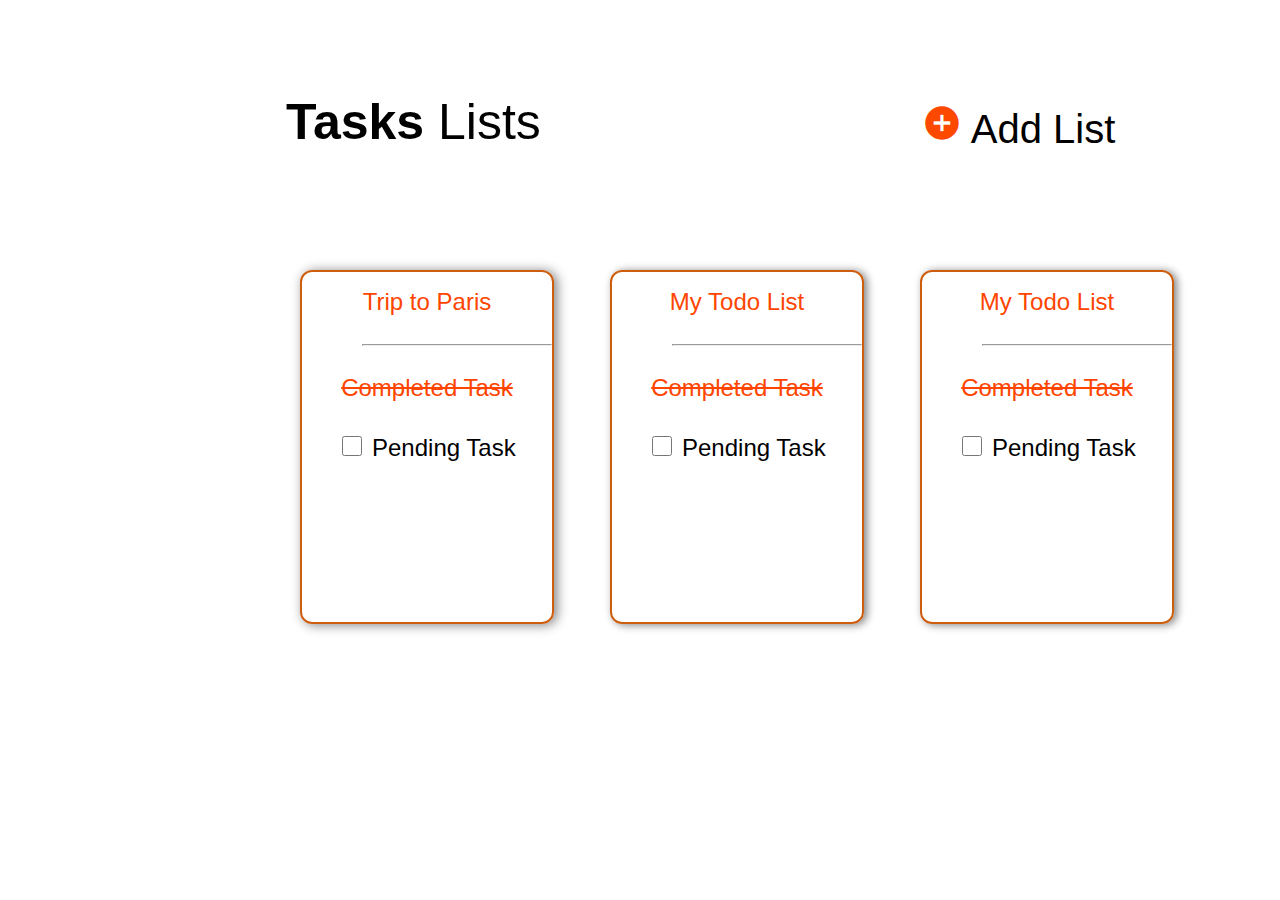
<file: index.html>
<!DOCTYPE html>
<html lang="en">
<head>
    <meta charset="UTF-8">
    <meta http-equiv="X-UA-Compatible" content="IE=edge">
    <meta name="viewport" content="width=device-width, initial-scale=1.0">
    <title>Document</title>
    <link rel="stylesheet" href="./index.css">
    <link href="https://fonts.googleapis.com/icon?family=Material+Icons"  rel="stylesheet">
</head>
<body>
    <div class="one">
        <span class="first"><span class="firsts">Tasks   <span class="firstss"> Lists</span></span>
        <span class="second">
            <a href="./index2.html">
            <span class="material-icons-outlined">add_circle</span></a>
                <span class="icon">Add List</span>
            </span>
        </div>
        <div class="grid">
            <div class="grid1">
               <a href="./index3.html" style="color: orangered;"> Trip to Paris </a><br><hr style="width: 75%; position: relative; left: 12%;">
                <div class="gs">Completed Task</div>
                <div class="col"><input type="checkbox"> Pending Task</div>
            </div>
            <div class="grid2">
                    My Todo List <br><hr style="width: 75%; position: relative; left: 12%;">
                <div class="gs">Completed Task</div>
                <div class="col"><input type="checkbox"> Pending Task</div>
            </div>
            <div class="grid3">
                    My Todo List <br><hr style="width: 75%; position: relative; left: 12%;">
                <div class="gs">Completed Task</div>
                <div class="col"><input type="checkbox"> Pending Task</div>
            </div>
        </div>
        
        <div class="grid-main">
            <div class="grid-1"> 
               <a href="./index3.html"> Trip to paris </a>
            </div>
            <div class="grid-2"> 
                My Todo List 2
            </div>
            <div class="grid-3"> 
                My Todo List 3
            </div>
            <div class="grid-4"> 
                My Todo List 4
            </div>
            <div class="grid-5"> 
                My Todo List 5
            </div>
        </div>
</body>
</html>
</file>
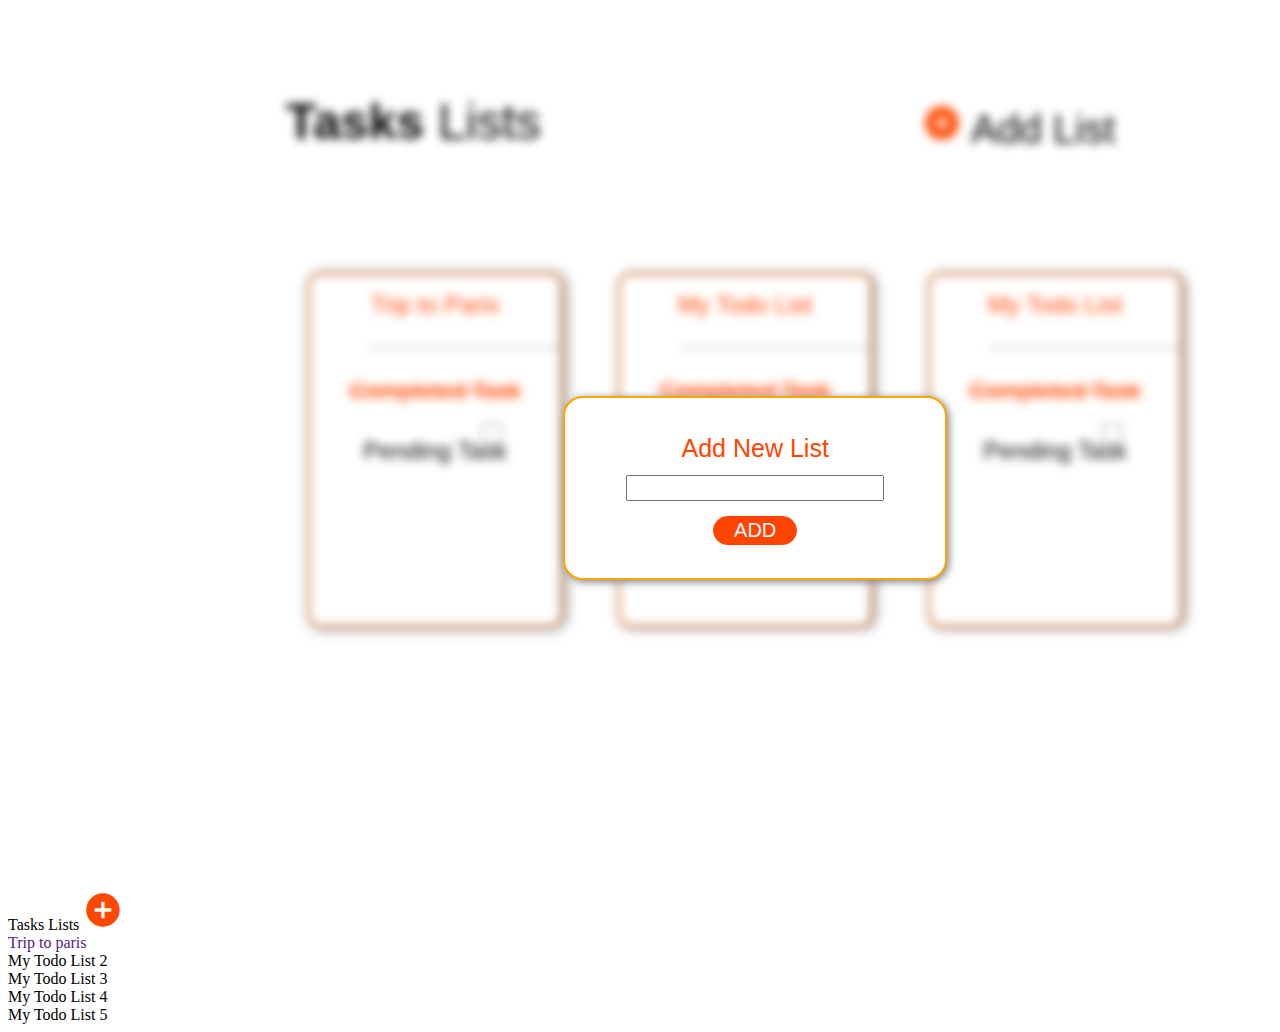
<file: index2.html>
<!DOCTYPE html>
<html lang="en">
<head>
    <meta charset="UTF-8">
    <meta http-equiv="X-UA-Compatible" content="IE=edge">
    <meta name="viewport" content="width=device-width, initial-scale=1.0">
    <title>Document</title>
    <link rel="stylesheet" href="./index2.css">
    <link href="https://fonts.googleapis.com/icon?family=Material+Icons"  rel="stylesheet">
</head>
<body>
    <div class="blur">
        <div class="one">
        <span class="first"><span class="firsts">Tasks   <span class="firstss"> Lists</span></span>
        <span class="second">
        <a href="./index2.html">
        <span class="material-icons-outlined">add_circle</span></a>
            <span class="icon">Add List</span>
        </span>
        </div>
        <div class="grid">
            <div class="grid1">
            Trip to Paris <br><hr style="width: 75%; position: relative; left: 12%;">
            <div class="gs">Completed Task</div>
            <div class="col"><input type="checkbox"> Pending Task</div>
            </div>
            <div class="grid2">
                My Todo List <br><hr style="width: 75%; position: relative; left: 12%;">
            <div class="gs">Completed Task</div>
            <div class="col"><input type="checkbox"> Pending Task</div>
            </div>
            <div class="grid3">
                My Todo List <br><hr style="width: 75%; position: relative; left: 12%;">
            <div class="gs">Completed Task</div>
            <div class="col"><input type="checkbox"> Pending Task</div>
            </div>
            </div>
</div>
<div class="blur11">
    <span class="todo">
        <span class="todo1">Tasks   <span class="todo2"> Lists</span></span></span>
    <span class="todo3">
        <a href="./index2.html">
        <span class="material-icons-outlined">add_circle</span></a>
        </span>
<div class="grid-main">
    <div class="grid-1"> 
       <a href=""> Trip to paris </a>
    </div>
    <div class="grid-2"> 
        My Todo List 2
    </div>
    <div class="grid-3"> 
        My Todo List 3
    </div>
    <div class="grid-4"> 
        My Todo List 4
    </div>
    <div class="grid-5"> 
        My Todo List 5
    </div>
</div></div>

        <div class="popup">
            Add New List <br>
            <input type="text"><br>
           <div class="add"><button>ADD</button></div>
        </div>
</body>
</html>
</file>
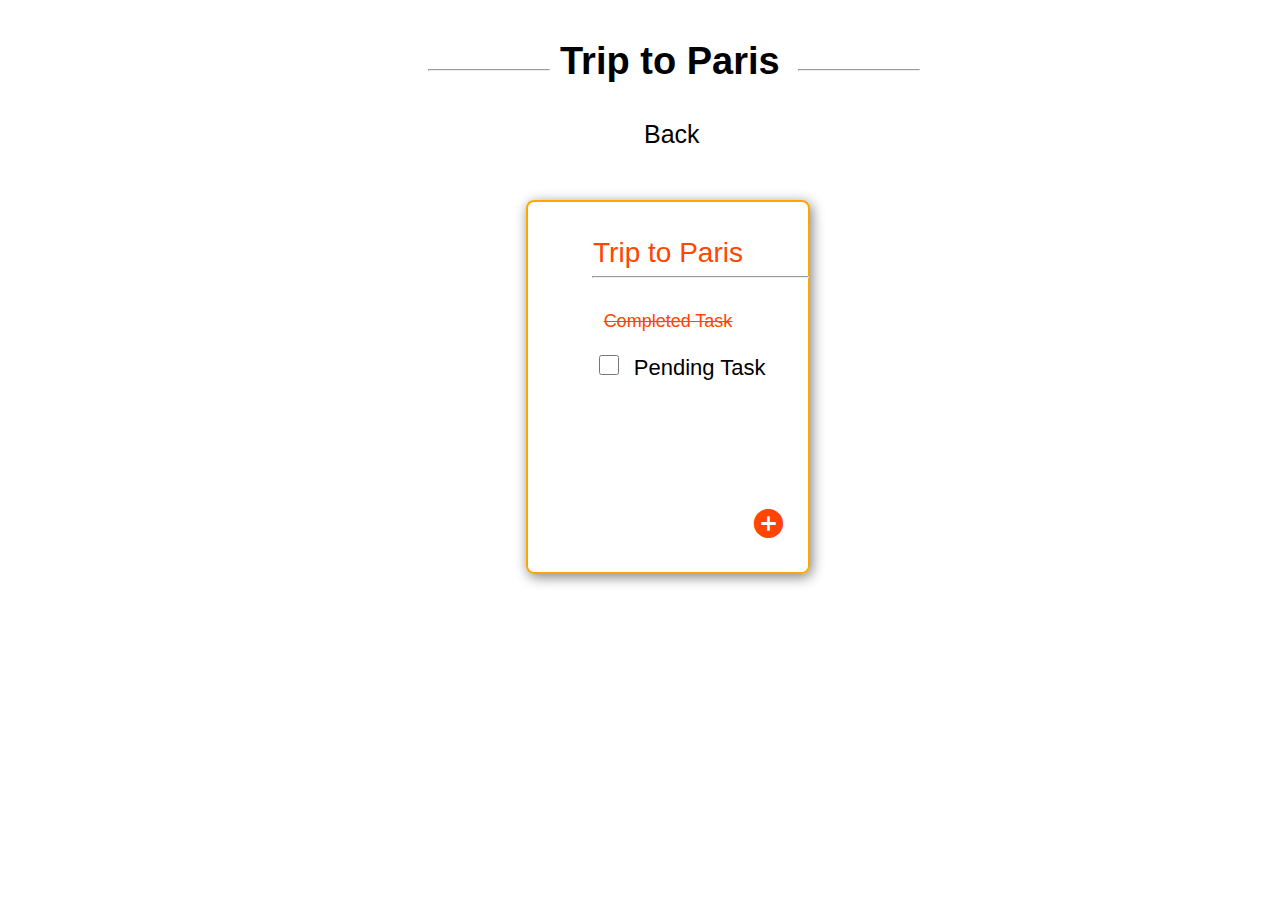
<file: index3.html>
<!DOCTYPE html>
<html lang="en">
<head>
    <meta charset="UTF-8">
    <meta http-equiv="X-UA-Compatible" content="IE=edge">
    <meta name="viewport" content="width=device-width, initial-scale=1.0">
    <title>Document</title>
    <link rel="stylesheet" href="./index3.css">
    <link href="https://fonts.googleapis.com/icon?family=Material+Icons"
    rel="stylesheet">
</head>
<body>
    <div class="one">
        <hr class="hr1"> Trip to Paris <hr class="hr2">
    </div>
        <div class="icon"><a style="color: orangered;" href="./index.html">
            <span class="material-icons" style="font-size: 35px;">arrow_circle_left</span><span class="back"> Back </a></span>
        </div>
    <div class="two">
        <div class="trip">Trip to Paris</div><hr class="hr3">
        <div class="task">Completed Task</div>
        <div class="task2"><input type="checkbox">&nbsp; Pending Task</div>
        <div class="last">
            <a href="./index4.html">
            <span class="material-icons" style="font-size: 35px;">add_circle</span>
        </a>
        </div>
        
    </div>
</body>
</html>
</file>
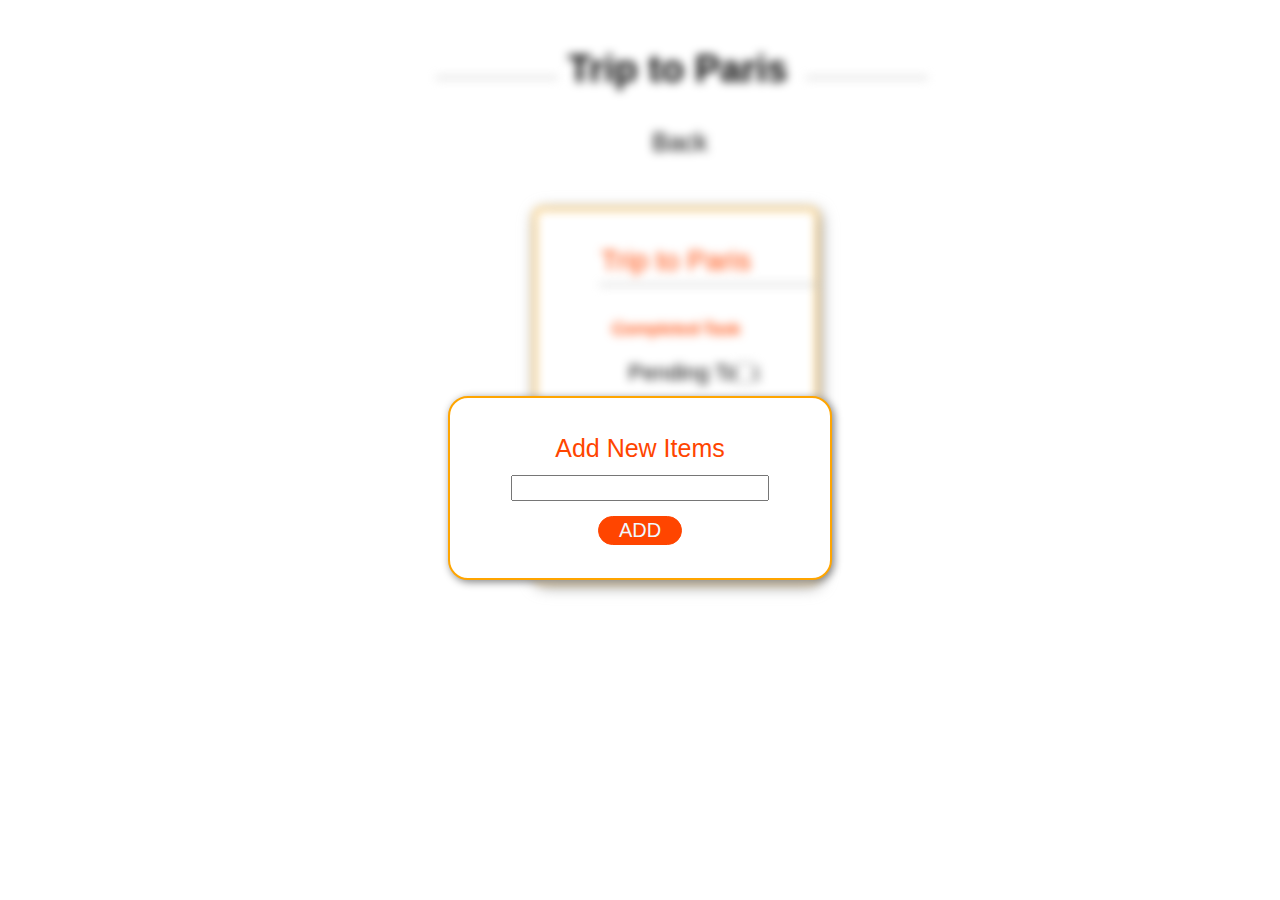
<file: index4.html>
<!DOCTYPE html>
<html lang="en">
<head>
    <meta charset="UTF-8">
    <meta http-equiv="X-UA-Compatible" content="IE=edge">
    <meta name="viewport" content="width=device-width, initial-scale=1.0">
    <title>Document</title>
    <link rel="stylesheet" href="./index4.css">
    <link href="https://fonts.googleapis.com/icon?family=Material+Icons"
    rel="stylesheet">
</head>
<body>
    <div class="main">
        <div class="one">
            <hr class="hr1"> Trip to Paris <hr class="hr2">
        </div>
            <div class="icon"><a style="color: orangered;" href="./index.html">
                <span class="material-icons" style="font-size: 35px;">arrow_circle_left</span><span class="back"> Back </a></span>
            </div>
        <div class="two">
            <div class="trip">Trip to Paris</div><hr class="hr3">
            <div class="task">Completed Task</div>
            <div class="task2"><input type="checkbox">&nbsp; Pending Task</div>
            <div class="last">
                <span class="material-icons" style="font-size: 35px;">add_circle</span>
            </div>
        </div>
    </div>
    <div class="popup">
        Add New Items <br>
        <input type="text"><br>
       <div class="add"><button>ADD</button></div>
    </div>
</body>
</html>
</file>
<file: index.css>
.first{
    display: inline-flex;
    position: relative;
    top: 85px;
    left: 22%;
    font-size: 50px;
    font-family: 'Robot', sans-serif;
}
.grid-main{
    display: none;
}
.firsts{
    font-weight: 700;
}
.firstss{
    font-weight: 100;
    font-size: 50px;
}
.material-icons-outlined{
    font-family: 'Material Icons';
    font-style: normal;
    font-size: 40px;
    color: rgb(253, 72, 0);
}
a{
    text-decoration: none;
}
.second{
    font-size: 40px;
    position:relative;
    right: -85%;
    top: 10px;
}
.grid{
    display: grid;
    font-family: 'Robot', sans-serif;
    grid-template-columns: 60px 60px 60px;
    column-gap: 250px;
    position: absolute;
    top: 30%;
    left: 300px;
}
.grid1{
    border: 2px solid rgb(206, 94, 15);
    height: 350px;
    width: 250px;
    border-radius: 12px;
    text-align: center;
    color: orangered;
    font-size: 24px;
    line-height: 60px;
    box-shadow: +3px +1px 12px gray;
}
.grid2{
    border: 2px solid rgb(206, 94, 15);
    height: 350px;
    width: 250px;
    border-radius: 12px;
    text-align: center;
    color: orangered;
    font-size: 24px;
    line-height: 60px;
    box-shadow: 3px 1px 8px gray;
}
.grid3{
    border: 2px solid rgb(206, 94, 15);
    height: 350px;
    width: 250px;
    border-radius: 12px;
    text-align: center;
    color: orangered;
    font-size: 24px;
    line-height: 60px;
    box-shadow: 3px 1px 8px gray;
}
.gs{
    text-decoration: line-through;
}
.col{
    color: black;
}
input{
    height: 20px;
    width: 20px;
}
@media  (min-width:330px) and (max-width:725px)
{
    body{
        height: 550px;
        width: 300px;
        margin: 0;
    }
    .first{
        display: inline;
        position: relative;
        top: 38px;
        left: 4%;
        font-size: 35px;
        font-family: 'Segoe UI', Tahoma, Geneva, Verdana, sans-serif;
    }
    .firsts{
        font-weight: 700;
    }
    .firstss{
        font-weight: 100;
        font-size: 35px;
    }
    .material-icons-outlined{
        font-family: 'Material Icons';
        font-style: normal;
        font-size: 40px;
        color: rgb(253, 72, 0);
    }
    .second{
        font-size: 40px;
        position:relative;
        top: 10px;
        left: 7vw;
    }
    .icon{
        display: none;
    }
    .grid{
        display: none;
    }
    .grid-main{
        display: grid;
        font-family: 'Segoe UI', Tahoma, Geneva, Verdana, sans-serif;
        font-weight: 450;
        grid-template-columns: 60px;
        text-decoration: none;
        row-gap: 20px;
        position: absolute;
        top: 25%;
        left: 20px;
    }
    .grid-1{
        border: 1px solid rgb(179, 116, 0);
        border-radius: 8px;
        box-shadow: 3px 3px 5px gray;
        width: 210px;
        padding: 12px;
        /* height: 45px; */
    }
    .grid-2{
        border: 1px solid rgb(179, 116, 0);
        border-radius: 8px;
        box-shadow: 3px 3px 5px gray;
        width: 210px;
        padding: 12px;
    }
    .grid-3{
        border: 1px solid rgb(179, 116, 0);
        border-radius: 8px;
        box-shadow: 3px 3px 5px gray;
        width: 210px;
        padding: 12px;
    }
    .grid-4{
        border: 1px solid rgb(179, 116, 0);
        border-radius: 8px;
        box-shadow: 3px 3px 5px gray;
        width: 210px;
        padding: 12px;
    }
    .grid-5{
        border: 1px solid rgb(179, 116, 0);
        border-radius: 8px;
        box-shadow: 3px 3px 5px gray;
        width: 210px;
        padding: 12px;
    }
}
</file>
<file: index2.css>
.first{
    display: inline-flex;
    position: relative;
    top: 85px;
    left: 22%;
    font-size: 50px;
    font-family: 'Robot', sans-serif;
}
.firsts{
    font-weight: 700;
}
.firstss{
    font-weight: 100;
    font-size: 50px;
}
.material-icons-outlined{
    font-family: 'Material Icons';
    font-style: normal;
    font-size: 40px;
    color: rgb(253, 72, 0);
}
a{
    text-decoration: none;
}
.second{
    /* font-family: 'Segoe UI', Tahoma, Geneva, Verdana, sans-serif; */
    font-size: 40px;
    position:relative;
    right: -85%;
    top: 10px;
}
.grid{
    display: grid;
    font-family: 'Robot', sans-serif;
    grid-template-columns: 60px 60px 60px;
    column-gap: 250px;
    position: absolute;
    top: 30%;
    left: 300px;
}
.grid1{
    border: 2px solid rgb(206, 94, 15);
    height: 350px;
    width: 250px;
    border-radius: 12px;
    text-align: center;
    color: orangered;
    font-size: 24px;
    line-height: 60px;
    box-shadow: +3px +1px 12px gray;
}
.grid2{
    border: 2px solid rgb(206, 94, 15);
    height: 350px;
    width: 250px;
    border-radius: 12px;
    text-align: center;
    color: orangered;
    font-size: 24px;
    line-height: 60px;
    box-shadow: 3px 1px 8px gray;
}
.grid3{
    border: 2px solid rgb(206, 94, 15);
    height: 350px;
    width: 250px;
    border-radius: 12px;
    text-align: center;
    color: orangered;
    font-size: 24px;
    line-height: 60px;
    box-shadow: 3px 1px 8px gray;
}
.gs{
    text-decoration: line-through;
}
.col{
    color: black;
}
input{
    height: 20px;
    width: 20px;
}
.next{
    background-color: orangered;
    color: aliceblue;
    border: 1px solid orangered;
    border-radius: 10px;
    width: 90px;
    position: absolute;
    height: 30px;
    right:10%;
    bottom: 4%;
    font-family: sans-serif;
    font-size: 22px;
    text-align: center;
    cursor: pointer;
}
.next:active{
    background-color:white;
    color: black;
}
.blur{
    width: 100%;
    height: 98vh;
    filter: blur(5px);
}
.popup{
    height: 180px;
    width: 380px;
    border: 2px solid orange;
    border-radius: 20px;
    box-shadow: 2px 2px 8px gray;
    z-index:1;
    position: absolute;
    top: 44%;
    left: 44%;
    font-family: sans-serif;
    display: flex;
    background-color: white;
    color: orangered;
    line-height: 40px;
    font-size: 25px;
    flex-direction: column;
    justify-content: center;
    align-items: center;
}
input{
    position: absolute;
    width: 250px;
}
.add{
    text-align: center;
}
button{
    border: 1px solid orangered;
    background-color: orangered;
    width: 84px;
    border-radius: 20px;
    color: aliceblue;
    cursor: pointer;
    font-size: 20px;
    height: 29px;
}
@media (min-width:330px) and (max-width:750px)
{
    .blur{
        display: none;
    }
    .blur11{
        filter: blur(5px);
    }
    .todo{
        position:relative;
        top: 6.5vh;
        font-size: 35px;
        left: 2vw;
        font-family: 'Segoe UI', Tahoma, Geneva, Verdana, sans-serif;

    }
    .todo1{
        font-weight: 700;
    }
    .todo2{
        font-weight: 100;
    }
    body{
        height: 550px;
        width: 300px;
        margin: 0;
    }
    .first{
        display: inline;
        position: relative;
        top: 38px;
        font-size: 35px;
        font-family: 'Segoe UI', Tahoma, Geneva, Verdana, sans-serif;
    }
    .firsts{
        font-weight: 700;
    }
    .firstss{
        font-weight: 100;
        font-size: 25px;
    }
    .todo3{
        position: relative;
        top: 38px;
        left: 25px;
    }
    .material-icons-outlined{
        font-family: 'Material Icons';
        font-style: normal;
        font-size: 40px;
        color: rgb(253, 72, 0);
    }
    .todo3{
        font-size: 40px;
        position:relative;
        top: 8vh;
        left: 10vw;
    }
    .icon{
        display: none;
    }
    .grid{
        display: none;
    }
    .grid-main{
        display: grid;
        font-family: 'Segoe UI', Tahoma, Geneva, Verdana, sans-serif;
        font-weight: 450;
        grid-template-columns: 60px;
        row-gap: 20px;
        position: relative;
        top: 15vh;
        left: 20px;
    }
    .grid-1{
        border: 1px solid rgb(179, 116, 0);
        border-radius: 8px;
        box-shadow: 3px 3px 5px gray;
        width: 210px;
        padding: 12px;
        /* height: 45px; */
    }
    .grid-2{
        border: 1px solid rgb(179, 116, 0);
        border-radius: 8px;
        box-shadow: 3px 3px 5px gray;
        width: 210px;
        padding: 12px;
    }
    .grid-3{
        border: 1px solid rgb(179, 116, 0);
        border-radius: 8px;
        box-shadow: 3px 3px 5px gray;
        width: 210px;
        padding: 12px;
    }
    .grid-4{
        border: 1px solid rgb(179, 116, 0);
        border-radius: 8px;
        box-shadow: 3px 3px 5px gray;
        width: 210px;
        padding: 12px;
    }
    .grid-5{
        border: 1px solid rgb(179, 116, 0);
        border-radius: 8px;
        box-shadow: 3px 3px 5px gray;
        width: 210px;
        padding: 12px;
    }
    .popup{
        position: absolute;
        left: 7.6vw;
        top: 34vh;
        z-index: 1;
        height: 120px;
        width: 200px;
        font-size: 20px;
        padding: 10px;
    }
    input{
        width: 100px;
        height:15px;
    }
    .add{
        font-size:35px ;
        /* height: 0px; */
        /* position: absolute; */
        /* bottom: 20px; */
    }
}
</file>
<file: index3.css>
hr{
    width: 120px;
    display: inline-block;
}
.one{
    position: absolute;
    left: 560px;
    top: 40px;
    font-family: -apple-system, BlinkMacSystemFont, 'Segoe UI', Roboto, Oxygen, Ubuntu, Cantarell, 'Open Sans', 'Helvetica Neue', sans-serif;
    font-size: 38px;
    font-weight:700;
}
.hr1{
    position: absolute;
    top: 10px;
    right: 230px;
}
.hr2{
    position: absolute;
    top: 10px;
    right: -140px;
}
a{
    text-decoration: none;
}
.icon{
    position: absolute;
    top: 120px;
    left: 600px;
}
.material-icons{
    color: orangered;
}
.back{
    position: absolute;
    top: 0px;
    font-family:-apple-system, BlinkMacSystemFont, 'Segoe UI', Roboto, Oxygen, Ubuntu, Cantarell, 'Open Sans', 'Helvetica Neue', sans-serif;
    color:black;
    font-weight:500;
    font-size: 25px;
    left: 44px;
}
.two{
    border: 2px solid orange;
    height: 370px;
    width: 280px;
    border-radius: 8px;
    box-shadow:2px 3px 13px gray;
    text-align: center;
    position: absolute;
    top: 200px;
    font-family: -apple-system, BlinkMacSystemFont, 'Segoe UI', Roboto, Oxygen, Ubuntu, Cantarell, 'Open Sans', 'Helvetica Neue', sans-serif;
    left: 526px;
}
.trip{
    position: relative;
    top: 35px;
    color:orangered;
    font-size: 28px;
    text-align: center;
    font-weight: 500;
}
.task{
    position: relative;
    top: 55px;
    text-decoration: line-through;
    font-size: 18px;
    font-weight: 500;
    color:orangered;
}
.hr3{
    position: relative;
    top: 34px;
    left: 32px;
    width: 215px;
}
.task2{
    position: relative;
    top: 75px;
    left: 12px;
    font-size: 22px;
}
input{
    height:20px;
    width: 20px;
}
.last{
    position: relative;
    top: 200px;
    left: 100px;
}
@media (min-width:330px) and (max-width:725px)
{
    body{
        width: 358px;
        height: 500px;
    }
    .one{
    position: absolute;
    left: 78px;
    top: 44px;
    font-family: Arial, Helvetica, sans-serif;
    font-size: 35px;
    font-weight:800;
    }
    .back{
        display: none;
    }
    .hr1{
        display: none;
    }
    .hr2{
        display: none;
    }
    .icon{
        position: absolute;
        left: 28px;
        top: 55px;
    }
    .two{
    border: 2px solid orange;
    height: 390px;
    width: 260px;
    border-radius: 6px;
    box-shadow:2px 3px 13px gray;
    text-align: center;
    position: absolute;
    top: 160px;
    font-family: -apple-system, BlinkMacSystemFont, 'Segoe UI', Roboto, Oxygen, Ubuntu, Cantarell, 'Open Sans', 'Helvetica Neue', sans-serif;
    left: 55px;
    }
    .hr3{
        position: relative;
        top: 34px;
        left: 24px;
        width: 210px;
    }
}
</file>
<file: index4.css>
hr{
    width: 120px;
    display: inline-block;
}
.one{
    position: absolute;
    left: 560px;
    top: 40px;
    font-family: -apple-system, BlinkMacSystemFont, 'Segoe UI', Roboto, Oxygen, Ubuntu, Cantarell, 'Open Sans', 'Helvetica Neue', sans-serif;
    font-size: 38px;
    font-weight:700;
}
.hr1{
    position: absolute;
    top: 10px;
    right: 230px;
}
.hr2{
    position: absolute;
    top: 10px;
    right: -140px;
}
a{
    text-decoration: none;
}
.icon{
    position: absolute;
    top: 120px;
    left: 600px;
}
.material-icons{
    color: orangered;
}
.back{
    position: absolute;
    top: 0px;
    font-family:-apple-system, BlinkMacSystemFont, 'Segoe UI', Roboto, Oxygen, Ubuntu, Cantarell, 'Open Sans', 'Helvetica Neue', sans-serif;
    color:black;
    font-weight:500;
    font-size: 25px;
    left: 44px;
}
.two{
    border: 2px solid orange;
    height: 370px;
    width: 280px;
    border-radius: 8px;
    box-shadow:2px 3px 13px gray;
    text-align: center;
    position: absolute;
    top: 200px;
    font-family: -apple-system, BlinkMacSystemFont, 'Segoe UI', Roboto, Oxygen, Ubuntu, Cantarell, 'Open Sans', 'Helvetica Neue', sans-serif;
    left: 526px;
}
.trip{
    position: relative;
    top: 35px;
    color:orangered;
    font-size: 28px;
    text-align: center;
    font-weight: 500;
}
.task{
    position: relative;
    top: 55px;
    text-decoration: line-through;
    font-size: 18px;
    font-weight: 500;
    color:orangered;
}
.hr3{
    position: relative;
    top: 34px;
    left: 32px;
    width: 215px;
}
.task2{
    position: relative;
    top: 75px;
    left: 12px;
    font-size: 22px;
}
input{
    height:20px;
    width: 20px;
}
.last{
    position: relative;
    top: 200px;
    left: 100px;
}
.main{
    filter: blur(5px);
    width: 100%;
    height: 98vh;
}
.popup{
    height: 180px;
    width: 380px;
    border: 2px solid orange;
    border-radius: 20px;
    box-shadow: 2px 2px 8px gray;
    z-index:1;
    position: absolute;
    top: 44%;
    left: 35%;
    font-family: sans-serif;
    display: flex;
    background-color: white;
    color: orangered;
    line-height: 40px;
    font-size: 25px;
    flex-direction: column;
    justify-content: center;
    align-items: center;
}
input{
    position: absolute;
    width: 250px;
}
.add{
    text-align: center;
}
button{
    border: 1px solid orangered;
    background-color: orangered;
    width: 84px;
    border-radius: 20px;
    color: aliceblue;
    cursor: pointer;
    font-size: 20px;
    height: 29px;
}
@media (min-width:330px) and (max-width:750px)
{
    body{
        margin: 0;
        width: 358px;
        height: 550px;
    }
    .one{
    position: absolute;
    left: 78px;
    top: 44px;
    font-family: Arial, Helvetica, sans-serif;
    font-size: 35px;
    font-weight:800;
    }
    .back{
        display: none;
    }
    .hr1{
        display: none;
    }
    .hr2{
        display: none;
    }
    .icon{
        position: absolute;
        left: 28px;
        top: 55px;
    }
    .two{
    border: 2px solid orange;
    height: 390px;
    width: 260px;
    border-radius: 6px;
    box-shadow:2px 3px 13px gray;
    text-align: center;
    position: absolute;
    top: 160px;
    font-family: -apple-system, BlinkMacSystemFont, 'Segoe UI', Roboto, Oxygen, Ubuntu, Cantarell, 'Open Sans', 'Helvetica Neue', sans-serif;
    left: 55px;
    }
    .hr3{
        position: relative;
        top: 34px;
        left: 24px;
        width: 210px;
    }
    .popup{
        position: absolute;
        left: 12vw;
        top: 34vh;
        z-index: 1;
        height: 120px;
        width: 200px;
        font-size: 20px;
        padding: 10px;
    }
    input{
        width: 100px;
        height:15px;
    }
}
</file>
